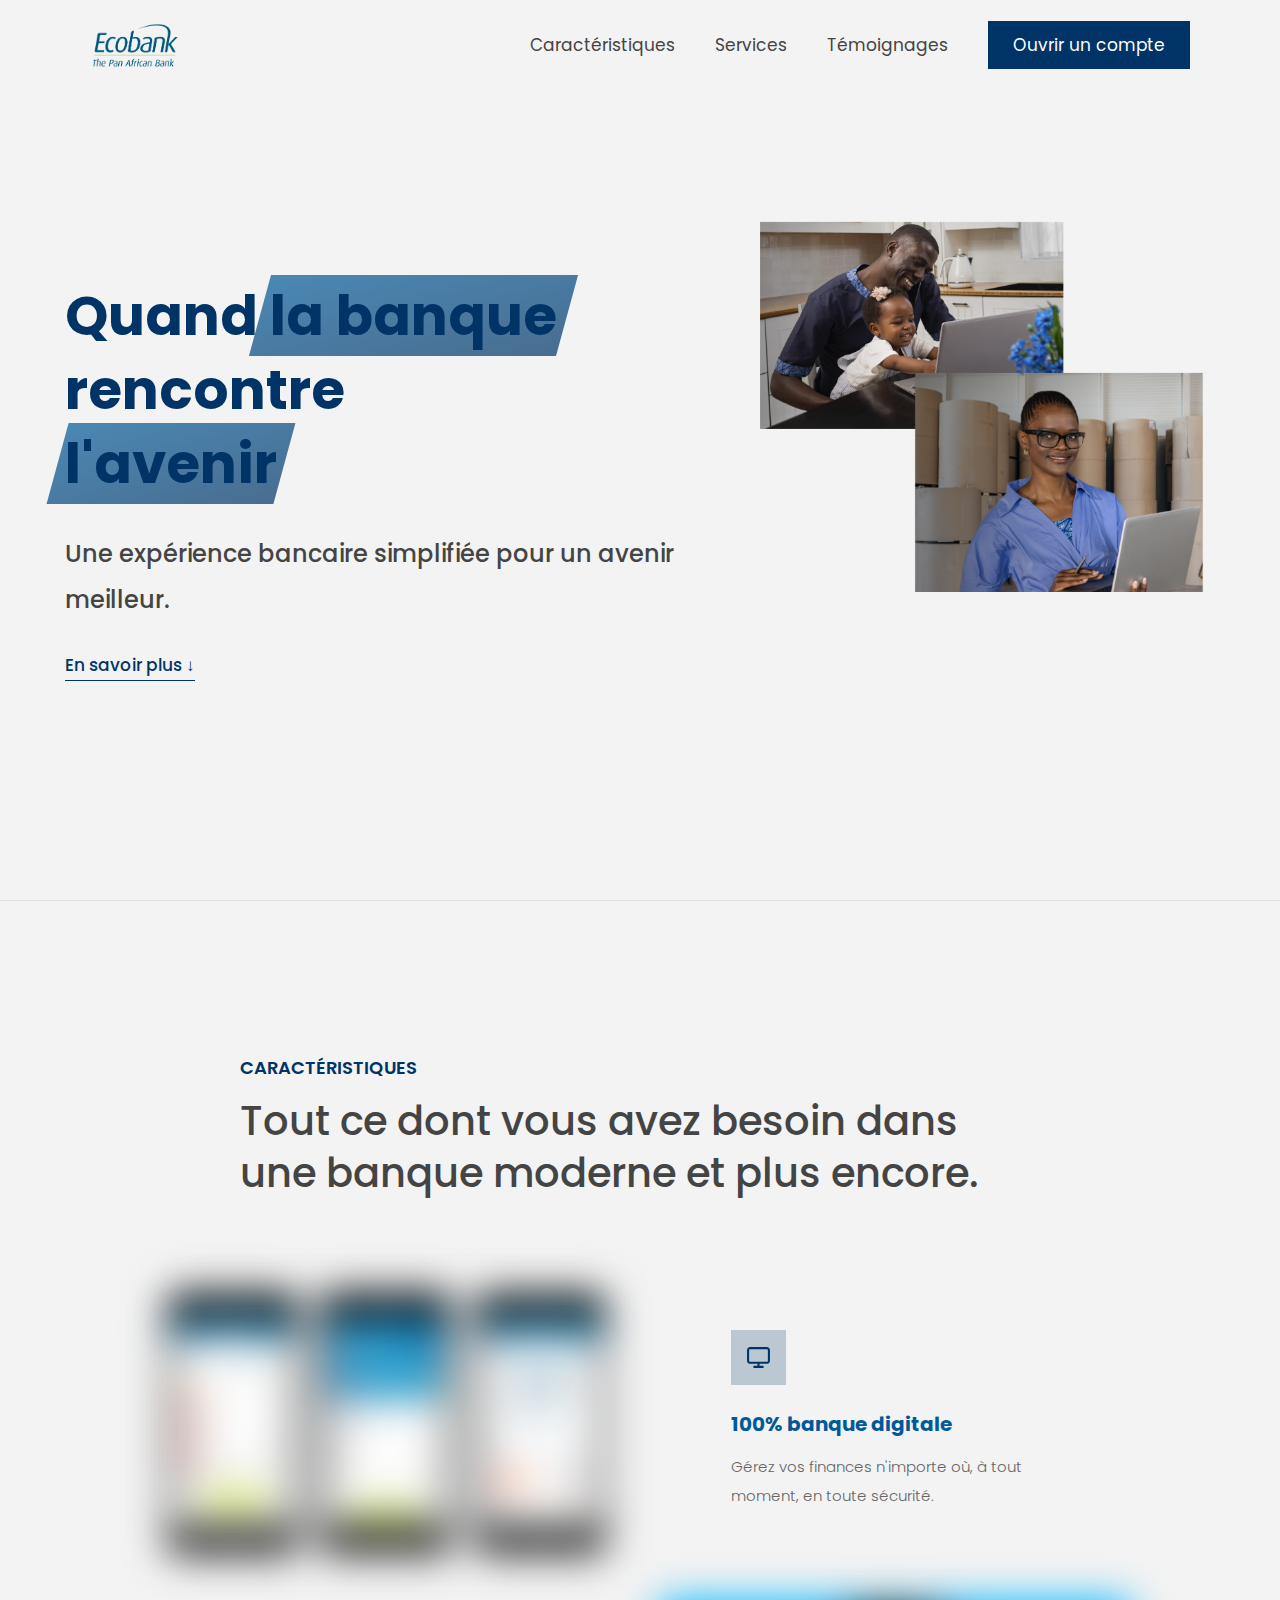
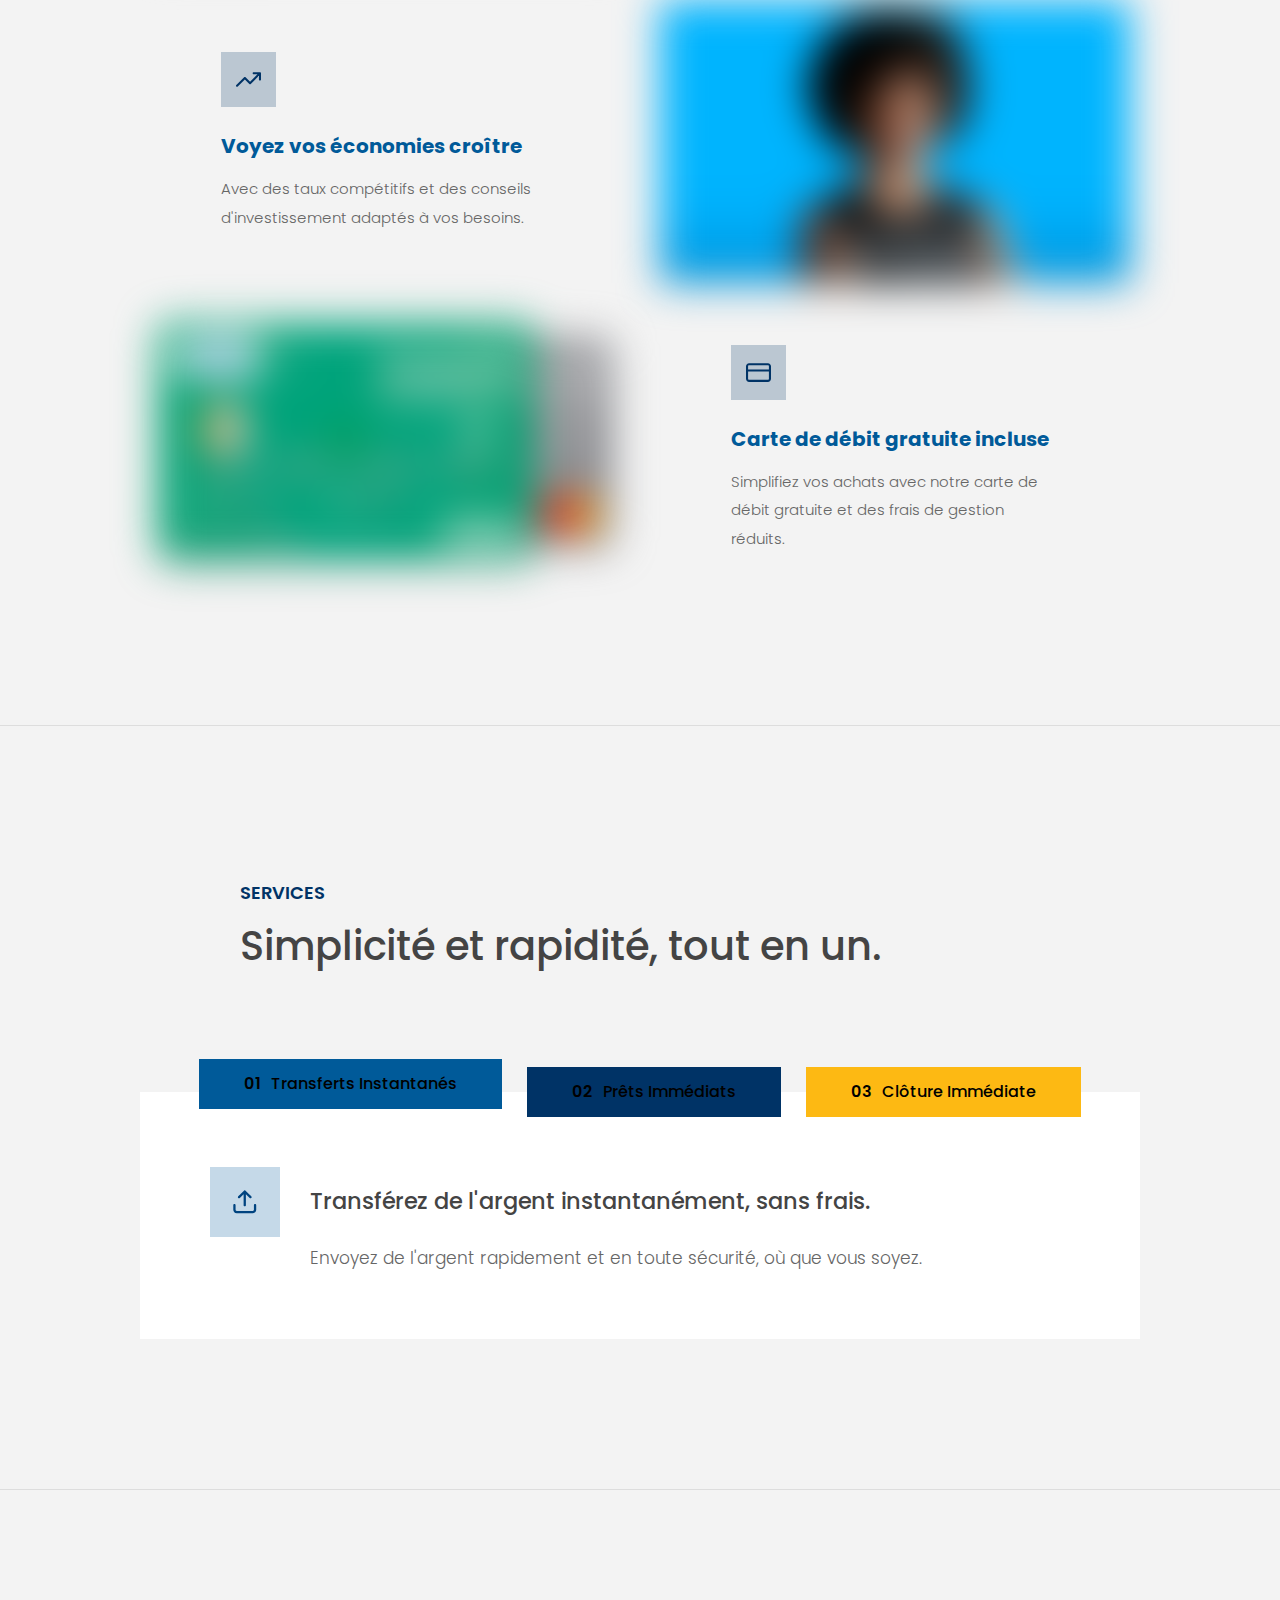
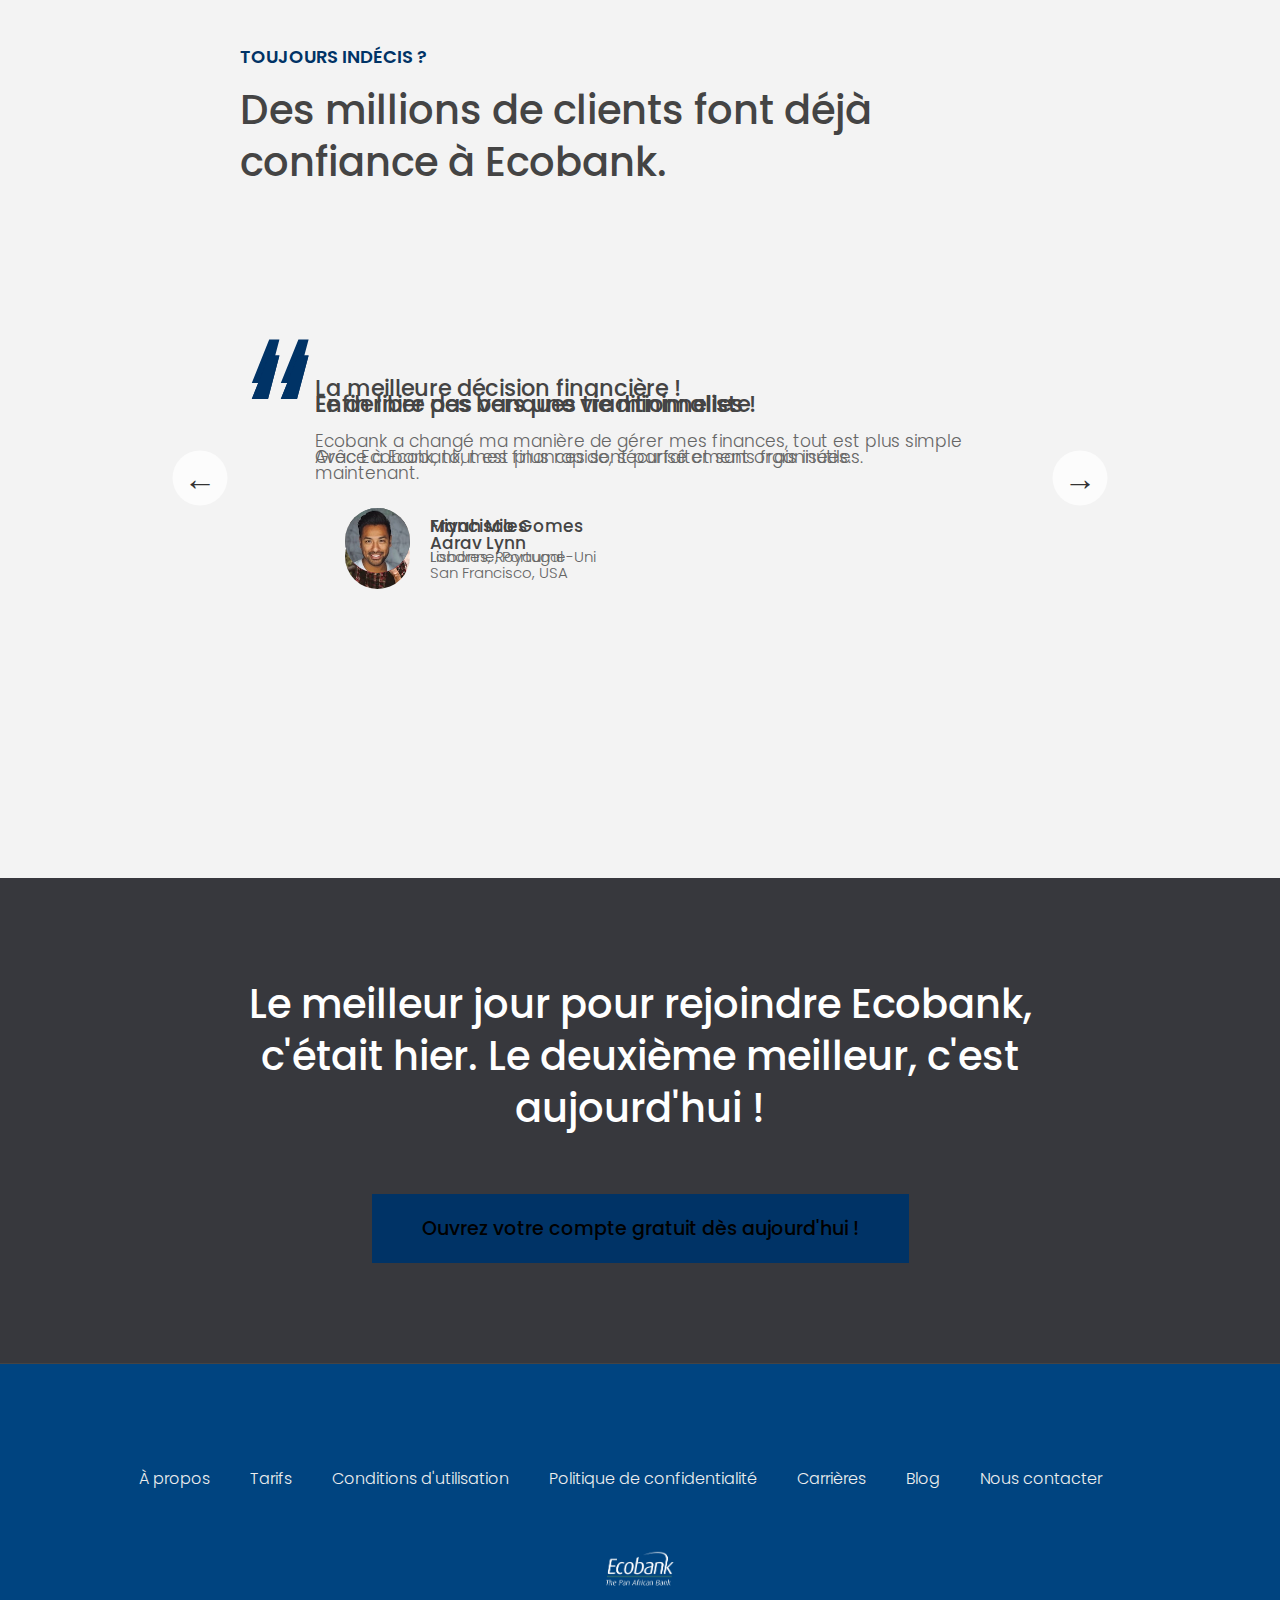
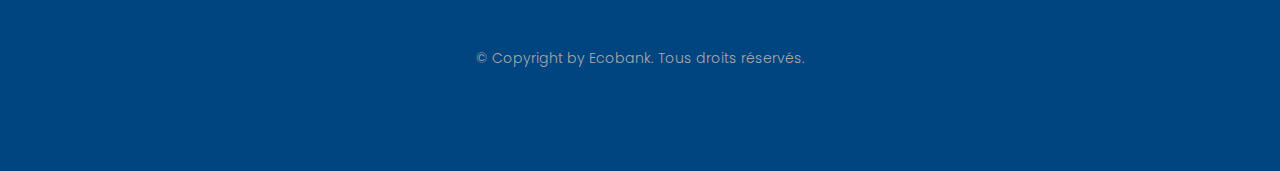
<file: index.html>
<!DOCTYPE html>
<html lang="fr">
  <head>
    <meta charset="UTF-8" />
    <meta name="viewport" content="width=device-width, initial-scale=1.0" />
    <meta http-equiv="X-UA-Compatible" content="ie=edge" />
    <link rel="shortcut icon" type="image/png" href="img/icon.png" />

    <link
      href="https://fonts.googleapis.com/css?family=Poppins:300,400,500,600&display=swap"
      rel="stylesheet"
    />
    <link rel="stylesheet" href="style.css" />
    <title>Ecobank | La Banque pour un avenir meilleur</title>
  </head>
  <body>
    <header class="header">
      <nav class="nav">
        <img
          src="img/logo2.png"
          alt="Ecobank logo"
          class="nav__logo"
          id="logo"
          designer="AOD" 
          data-version-number="12.3"
        />
        <ul class="nav__links">
          <li class="nav__item">
            <a class="nav__link" href="#section--1">Caractéristiques</a>
          </li>
          <li class="nav__item">
            <a class="nav__link" href="#section--2">Services</a>
          </li>
          <li class="nav__item">
            <a class="nav__link" href="#section--3">Témoignages</a>
          </li>
          <li class="nav__item">
            <a class="nav__link nav__link--btn btn--show-modal" href="#"
              >Ouvrir un compte</a
            >
          </li>
        </ul>
      </nav>

      <div class="header__title">
        <h1>
          Quand
          <!-- Green highlight effect -->
          <span class="highlight">la banque</span>
          rencontre<br />
          <span class="highlight">l'avenir</span>
        </h1>
        <h4>Une expérience bancaire simplifiée pour un avenir meilleur.</h4>
        <button class="btn--text btn--scroll-to">
          En savoir plus &DownArrow;
        </button>
        <img
          src="img/hero_eco.png"
          class="header__img"
          alt="Services bancaires modernes"
        />
      </div>
    </header>

    <section class="section" id="section--1">
      <div class="section__title">
        <h2 class="section__description">Caractéristiques</h2>
        <h3 class="section__header">
          Tout ce dont vous avez besoin dans une banque moderne et plus encore.
        </h3>
      </div>

      <div class="features">
        <img
          src="img/digital-lazy.jpg"
          data-src="img/digital.png"
          alt="Services bancaires digitaux"
          class="features__img lazy-img"
        />
        <div class="features__feature">
          <div class="features__icon">
            <svg>
              <use xlink:href="img/icons.svg#icon-monitor"></use>
            </svg>
          </div>
          <h5 class="features__header">100% banque digitale</h5>
          <p>
            Gérez vos finances n'importe où, à tout moment, en toute sécurité.
          </p>
        </div>

        <div class="features__feature">
          <div class="features__icon">
            <svg>
              <use xlink:href="img/icons.svg#icon-trending-up"></use>
            </svg>
          </div>
          <h5 class="features__header">Voyez vos économies croître</h5>
          <p>
            Avec des taux compétitifs et des conseils d'investissement adaptés à
            vos besoins.
          </p>
        </div>
        <img
          src="img/grow-lazy.png"
          data-src="img/grow.png"
          alt="Croissance financière"
          class="features__img lazy-img"
        />

        <img
          src="img/card-lazy.png"
          data-src="img/card.png"
          alt="Carte de crédit"
          class="features__img lazy-img"
        />
        <div class="features__feature">
          <div class="features__icon">
            <svg>
              <use xlink:href="img/icons.svg#icon-credit-card"></use>
            </svg>
          </div>
          <h5 class="features__header">Carte de débit gratuite incluse</h5>
          <p>
            Simplifiez vos achats avec notre carte de débit gratuite et des
            frais de gestion réduits.
          </p>
        </div>
      </div>
    </section>

    <section class="section" id="section--2">
      <div class="section__title">
        <h2 class="section__description">Services</h2>
        <h3 class="section__header">Simplicité et rapidité, tout en un.</h3>
      </div>

      <div class="operations">
        <div class="operations__tab-container">
          <button
            class="btn operations__tab operations__tab--1 operations__tab--active"
            data-tab="1"
          >
            <span>01</span>Transferts Instantanés
          </button>
          <button class="btn operations__tab operations__tab--2" data-tab="2">
            <span>02</span>Prêts Immédiats
          </button>
          <button class="btn operations__tab operations__tab--3" data-tab="3">
            <span>03</span>Clôture Immédiate
          </button>
        </div>
        <div
          class="operations__content operations__content--1 operations__content--active"
        >
          <div class="operations__icon operations__icon--1">
            <svg>
              <use xlink:href="img/icons.svg#icon-upload"></use>
            </svg>
          </div>
          <h5 class="operations__header">
            Transférez de l'argent instantanément, sans frais.
          </h5>
          <p>
            Envoyez de l'argent rapidement et en toute sécurité, où que vous
            soyez.
          </p>
        </div>

        <div class="operations__content operations__content--2">
          <div class="operations__icon operations__icon--2">
            <svg>
              <use xlink:href="img/icons.svg#icon-home"></use>
            </svg>
          </div>
          <h5 class="operations__header">
            Réalisez vos rêves avec des prêts instantanés.
          </h5>
          <p>
            Obtenez un prêt en quelques clics pour financer vos projets
            personnels ou professionnels.
          </p>
        </div>
        <div class="operations__content operations__content--3">
          <div class="operations__icon operations__icon--3">
            <svg>
              <use xlink:href="img/icons.svg#icon-user-x"></use>
            </svg>
          </div>
          <h5 class="operations__header">
            Plus besoin de votre compte ? Clôturez-le immédiatement.
          </h5>
          <p>
            Vous pouvez fermer votre compte à tout moment, sans frais cachés.
          </p>
        </div>
      </div>
    </section>

    <section class="section" id="section--3">
      <div class="section__title section__title--testimonials">
        <h2 class="section__description">Toujours indécis ?</h2>
        <h3 class="section__header">
          Des millions de clients font déjà confiance à Ecobank.
        </h3>
      </div>

      <div class="slider">
        <div class="slide slide--1">
          <div class="testimonial">
            <h5 class="testimonial__header">
              La meilleure décision financière !
            </h5>
            <blockquote class="testimonial__text">
              Ecobank a changé ma manière de gérer mes finances, tout est plus
              simple maintenant.
            </blockquote>
            <address class="testimonial__author">
              <img src="img/user-1.jpg" alt="" class="testimonial__photo" />
              <h6 class="testimonial__name">Aarav Lynn</h6>
              <p class="testimonial__location">San Francisco, USA</p>
            </address>
          </div>
        </div>

        <div class="slide slide--2">
          <div class="testimonial">
            <h5 class="testimonial__header">
              Le dernier pas vers une vie minimaliste
            </h5>
            <blockquote class="testimonial__text">
              Grâce à Ecobank, mes finances sont parfaitement organisées.
            </blockquote>
            <address class="testimonial__author">
              <img src="img/user-2.jpg" alt="" class="testimonial__photo" />
              <h6 class="testimonial__name">Miyah Miles</h6>
              <p class="testimonial__location">Londres, Royaume-Uni</p>
            </address>
          </div>
        </div>

        <div class="slide slide--3">
          <div class="testimonial">
            <h5 class="testimonial__header">
              Enfin libre des banques traditionnelles !
            </h5>
            <blockquote class="testimonial__text">
              Avec Ecobank, tout est plus rapide, sécurisé et sans frais
              inutiles.
            </blockquote>
            <address class="testimonial__author">
              <img src="img/user-3.jpg" alt="" class="testimonial__photo" />
              <h6 class="testimonial__name">Francisco Gomes</h6>
              <p class="testimonial__location">Lisbonne, Portugal</p>
            </address>
          </div>
        </div>
        <button class="slider__btn slider__btn--left">&larr;</button>
        <button class="slider__btn slider__btn--right">&rarr;</button>
        <div class="dots"></div>
      </div>
    </section>

    <section class="section section--sign-up">
      <div class="section__title">
        <h3 class="section__header">
          Le meilleur jour pour rejoindre Ecobank, c'était hier. Le deuxième
          meilleur, c'est aujourd'hui !
        </h3>
      </div>
      <button class="btn btn--show-modal">
        Ouvrez votre compte gratuit dès aujourd'hui !
      </button>
    </section>

    <footer class="footer">
      <ul class="footer__nav">
        <li class="footer__item">
          <a class="footer__link" href="#">À propos</a>
        </li>
        <li class="footer__item">
          <a class="footer__link" href="#">Tarifs</a>
        </li>
        <li class="footer__item">
          <a class="footer__link" href="#">Conditions d'utilisation</a>
        </li>
        <li class="footer__item">
          <a class="footer__link" href="#">Politique de confidentialité</a>
        </li>
        <li class="footer__item">
          <a class="footer__link" href="#">Carrières</a>
        </li>
        <li class="footer__item">
          <a class="footer__link" href="#">Blog</a>
        </li>
        <li class="footer__item">
          <a class="footer__link" href="#">Nous contacter</a>
        </li>
      </ul>
      <img src="img/logo.png" alt="Logo Ecobank" class="footer__logo" />
      <p class="footer__copyright">
        &copy; Copyright by Ecobank. Tous droits réservés.
      </p>
    </footer>

    <div class="modal hidden">
      <button class="btn--close-modal">&times;</button>
      <h2 class="modal__header">
        Ouvrez votre compte bancaire <br />
        en seulement <span class="highlight">5 minutes</span>
      </h2>
      <form class="modal__form">
        <label>Prénom</label>
        <input type="text" />
        <label>Nom</label>
        <input type="text" />
        <label>Adresse e-mail</label>
        <input type="email" />
        <button class="btn">Étape suivante &rarr;</button>
      </form>
    </div>
    <div class="overlay hidden"></div>

    <script src="script_starter.js"></script>
  </body>
</html>
</file>
<file: style.css>
:root {
  --color-primary: #003366; /* Main Ecobank Blue */
  --color-secondary: #005a99; /* Lighter Blue */
  --color-tertiary: #fdb913; /* Ecobank Yellow */
  --color-primary-darker: #002d5c; /* Darker Blue */
  --color-secondary-darker: #004480; /* Even darker blue */
  --color-tertiary-darker: #e89e00; /* Darker Yellow */
  --color-primary-opacity: #0033663a;
  --color-secondary-opacity: #005a993a;
  --color-tertiary-opacity: #fdb9133a;
  --gradient-primary: linear-gradient(
    to top left,
    #003366,
    #005a99
  ); /* Gradient with blue */
}

* {
  margin: 0;
  padding: 0;
  box-sizing: inherit;
}

html {
  font-size: 62.5%;
  box-sizing: border-box;
}

body {
  font-family: 'Poppins', sans-serif;
  font-weight: 300;
  color: #444;
  line-height: 1.9;
  background-color: #f3f3f3;
}

/* GENERAL ELEMENTS */
.section {
  padding: 15rem 3rem;
  border-top: 1px solid #ddd;
  transition: transform 1s, opacity 1s;
}

.section--hidden {
  opacity: 0;
  transform: translateY(8rem);
}

.section__title {
  max-width: 80rem;
  margin: 0 auto 8rem auto;
}

.section__description {
  font-size: 1.8rem;
  font-weight: 600;
  text-transform: uppercase;
  color: var(--color-primary);
  margin-bottom: 1rem;
}

.section__header {
  font-size: 4rem;
  line-height: 1.3;
  font-weight: 500;
}

.btn {
  display: inline-block;
  background-color: var(--color-primary);
  font-size: 1.6rem;
  font-family: inherit;
  font-weight: 500;
  border: none;
  padding: 1.25rem 4.5rem;
  border-radius: 0; /* Removed rounded corners */
  cursor: pointer;
  transition: all 0.3s;
}

.btn:hover {
  background-color: var(--color-primary-darker);
}

.btn--text {
  display: inline-block;
  background: none;
  font-size: 1.7rem;
  font-family: inherit;
  font-weight: 500;
  color: var(--color-primary);
  border: none;
  border-bottom: 1px solid currentColor;
  padding-bottom: 2px;
  cursor: pointer;
  transition: all 0.3s;
}

p {
  color: #666;
}

/* This is BAD for accessibility! Don't do in the real world! */
button:focus {
  outline: none;
}

img {
  transition: filter 0.5s;
}

.lazy-img {
  filter: blur(20px);
}

/* NAVIGATION */
.nav {
  display: flex;
  justify-content: space-between;
  align-items: center;
  height: 9rem;
  width: 100%;
  padding: 0 6rem;
  z-index: 100;
}

.nav.sticky {
  position: fixed;
  background-color: rgba(255, 255, 255, 0.95);

}

.nav__logo {
  height: 4.5rem;
  transition: all 0.3s;
}

.nav__links {
  display: flex;
  align-items: center;
  list-style: none;
}

.nav__item {
  margin-left: 4rem;
}

.nav__link:link,
.nav__link:visited {
  font-size: 1.7rem;
  font-weight: 400;
  color: inherit;
  text-decoration: none;
  display: block;
  transition: all 0.3s;
}

.nav__link--btn:link,
.nav__link--btn:visited {
  padding: 0.8rem 2.5rem;
  border-radius: 0; /* Removed rounded corners */
  background-color: var(--color-primary);
  color: #fff;
}

.nav__link--btn:hover,
.nav__link--btn:active {
  background-color: var(--color-primary-darker);
}

/* HEADER */
.header {
  padding: 0 3rem;
  height: 100vh;
  display: flex;
  flex-direction: column;
  align-items: center;
}

.header__title {
  flex: 1;
  max-width: 115rem;
  display: grid;
  grid-template-columns: 3fr 2fr;
  row-gap: 3rem;
  align-content: center;
  justify-content: center;
  align-items: start;
  justify-items: start;
}

h1 {
  font-size: 5.5rem;
  line-height: 1.35;
  color: var(--color-primary);
}

h4 {
  font-size: 2.4rem;
  font-weight: 500;
}

.header__img {
  width: 100%;
  grid-column: 2 / 3;
  grid-row: 1 / span 4;
  transform: translateY(-6rem);
}

.highlight {
  position: relative;
}

.highlight::after {
  display: block;
  content: '';
  position: absolute;
  bottom: 0;
  left: 0;
  height: 100%;
  width: 100%;
  z-index: -1;
  opacity: 0.7;
  transform: scale(1.07, 1.05) skewX(-15deg);
  background-image: var(--gradient-primary);
}

/* FEATURES */
.features {
  display: grid;
  grid-template-columns: 1fr 1fr;
  gap: 4rem;
  margin: 0 12rem;
}

.features__img {
  width: 100%;
}

.features__feature {
  align-self: center;
  justify-self: center;
  width: 70%;
  font-size: 1.5rem;
}

.features__icon {
  display: flex;
  align-items: center;
  justify-content: center;
  background-color: var(--color-primary-opacity);
  height: 5.5rem;
  width: 5.5rem;
  border-radius: 0; /* Removed rounded corners */
  margin-bottom: 2rem;
}

.features__icon svg {
  height: 2.5rem;
  width: 2.5rem;
  fill: var(--color-primary);
}

.features__header {
  font-size: 2rem;
  margin-bottom: 1rem;
  color: var(--color-secondary);
}

/* OPERATIONS */
.operations {
  max-width: 100rem;
  margin: 12rem auto 0 auto;
  background-color: #fff;
}

.operations__tab-container {
  display: flex;
  justify-content: center;
}

.operations__tab {
  margin-right: 2.5rem;
  transform: translateY(-50%);
  border-radius: 0; /* Removed rounded corners */
}

.operations__tab span {
  margin-right: 1rem;
  font-weight: 600;
  display: inline-block;
}

.operations__tab--1 {
  background-color: var(--color-secondary);
}

.operations__tab--1:hover {
  background-color: var(--color-secondary-darker);
}

.operations__tab--3 {
  background-color: var(--color-tertiary);
  margin: 0;
}

.operations__tab--3:hover {
  background-color: var(--color-tertiary-darker);
}

.operations__tab--active {
  transform: translateY(-66%);
}

.operations__content {
  display: none;
  font-size: 1.7rem;
  padding: 2.5rem 7rem 6.5rem 7rem;
}

.operations__content--active {
  display: grid;
  grid-template-columns: 7rem 1fr;
  column-gap: 3rem;
  row-gap: 0.5rem;
}

.operations__header {
  font-size: 2.25rem;
  font-weight: 500;
  align-self: center;
}

.operations__icon {
  display: flex;
  align-items: center;
  justify-content: center;
  height: 7rem;
  width: 7rem;
  border-radius: 0; /* Removed rounded corners */
}

.operations__icon svg {
  height: 2.75rem;
  width: 2.75rem;
}

.operations__content p {
  grid-column: 2;
}

.operations__icon--1 {
  background-color: var(--color-secondary-opacity);
}
.operations__icon--2 {
  background-color: var(--color-primary-opacity);
}
.operations__icon--3 {
  background-color: var(--color-tertiary-opacity);
}
.operations__icon--1 svg {
  fill: var(--color-secondary-darker);
}
.operations__icon--2 svg {
  fill: var(--color-primary);
}
.operations__icon--3 svg {
  fill: var(--color-tertiary);
}

/* SLIDER */
.slider {
  max-width: 100rem;
  height: 50rem;
  margin: 0 auto;
  position: relative;

  /* IN THE END */
  overflow: hidden;
}

.slide {
  position: absolute;
  top: 0;
  width: 100%;
  height: 50rem;

  display: flex;
  align-items: center;
  justify-content: center;

  /* THIS creates the animation! */
  transition: transform 1s;
}

.slide > img {
  /* Only for images that have different size than slide */
  width: 100%;
  height: 100%;
  object-fit: cover;
}

.slider__btn {
  position: absolute;
  top: 50%;
  z-index: 10;

  border: none;
  background: rgba(255, 255, 255, 0.7);
  font-family: inherit;
  color: #333;
  border-radius: 50%;
  height: 5.5rem;
  width: 5.5rem;
  font-size: 3.25rem;
  cursor: pointer;
}

.slider__btn--left {
  left: 6%;
  transform: translate(-50%, -50%);
}

.slider__btn--right {
  right: 6%;
  transform: translate(50%, -50%);
}

.dots {
  position: absolute;
  bottom: 5%;
  left: 50%;
  transform: translateX(-50%);
  display: flex;
}

.dots__dot {
  border: none;
  background-color: #b9b9b9;
  opacity: 0.7;
  height: 1rem;
  width: 1rem;
  border-radius: 50%;
  margin-right: 1.75rem;
  cursor: pointer;
  transition: all 0.5s;

  /* Only necessary when overlying images */
  /* box-shadow: 0 0.6rem 1.5rem rgba(0, 0, 0, 0.7); */
}

.dots__dot:last-child {
  margin: 0;
}

.dots__dot--active {
  /* background-color: #fff; */
  background-color: #888;
  opacity: 1;
}

/* TESTIMONIALS */
.testimonial {
  width: 65%;
  position: relative;
}

.testimonial::before {
  content: '\201C';
  position: absolute;
  top: -5.7rem;
  left: -6.8rem;
  line-height: 1;
  font-size: 20rem;
  font-family: inherit;
  color: var(--color-primary);
  z-index: -1;
}

.testimonial__header {
  font-size: 2.25rem;
  font-weight: 500;
  margin-bottom: 1.5rem;
}

.testimonial__text {
  font-size: 1.7rem;
  margin-bottom: 3.5rem;
  color: #666;
}

.testimonial__author {
  margin-left: 3rem;
  font-style: normal;

  display: grid;
  grid-template-columns: 6.5rem 1fr;
  column-gap: 2rem;
}

.testimonial__photo {
  grid-row: 1 / span 2;
  width: 6.5rem;
  border-radius: 50%;
}

.testimonial__name {
  font-size: 1.7rem;
  font-weight: 500;
  align-self: end;
  margin: 0;
}

.testimonial__location {
  font-size: 1.5rem;
}

.section__title--testimonials {
  margin-bottom: 4rem;
}

/* SIGNUP */
.section--sign-up {
  background-color: #37383d;
  border-top: none;
  border-bottom: 1px solid #444;
  text-align: center;
  padding: 10rem 3rem;
}

.section--sign-up .section__header {
  color: #fff;
  text-align: center;
}

.section--sign-up .section__title {
  margin-bottom: 6rem;
}

.section--sign-up .btn {
  font-size: 1.9rem;
  padding: 2rem 5rem;
}
/* FOOTER */
.footer {
  padding: 10rem 3rem;
  background-color: var(--color-secondary-darker);
}

.footer__nav {
  list-style: none;
  display: flex;
  justify-content: center;
  margin-bottom: 5rem;
}

.footer__item {
  margin-right: 4rem;
}

.footer__link {
  font-size: 1.6rem;
  color: #eee;
  text-decoration: none;
}

.footer__logo {
  height: 5rem;
  display: block;
  margin: 0 auto;
  margin-bottom: 5rem;
}

.footer__copyright {
  font-size: 1.4rem;
  color: #aaa;
  text-align: center;
}
/* MODAL WINDOW */
.modal {
  position: fixed;
  top: 50%;
  left: 50%;
  transform: translate(-50%, -50%);
  max-width: 60rem;
  background-color: #f3f3f3;
  padding: 5rem 6rem;
  box-shadow: 0 4rem 6rem rgba(0, 0, 0, 0.3);
  z-index: 1000;
  transition: all 0.5s;
}

.overlay {
  position: fixed;
  top: 0;
  left: 0;
  width: 100%;
  height: 100%;
  background-color: rgba(0, 0, 0, 0.5);
  backdrop-filter: blur(4px);
  z-index: 100;
  transition: all 0.5s;
}

.modal__header {
  font-size: 3.25rem;
  margin-bottom: 4.5rem;
  line-height: 1.5;
}

.modal__form {
  margin: 0 3rem;
  display: grid;
  grid-template-columns: 1fr 2fr;
  align-items: center;
  gap: 2.5rem;
}

.modal__form label {
  font-size: 1.7rem;
  font-weight: 500;
}

.modal__form input {
  font-size: 1.7rem;
  padding: 1rem 1.5rem;
  border: 1px solid #ddd;
  border-radius: 0.5rem;
}

.modal__form button {
  grid-column: 1 / span 2;
  justify-self: center;
  margin-top: 1rem;
}

.btn--close-modal {
  font-family: inherit;
  color: inherit;
  position: absolute;
  top: 0.5rem;
  right: 2rem;
  font-size: 4rem;
  cursor: pointer;
  border: none;
  background: none;
}

.hidden {
  visibility: hidden;
  opacity: 0;
}

/* COOKIE MESSAGE */
.cookie-message {
  display: flex;
  align-items: center;
  justify-content: space-evenly;
  width: 100%;
  background-color: white;
  color: #bbb;
  font-size: 1.5rem;
  font-weight: 400;
}
</file>
